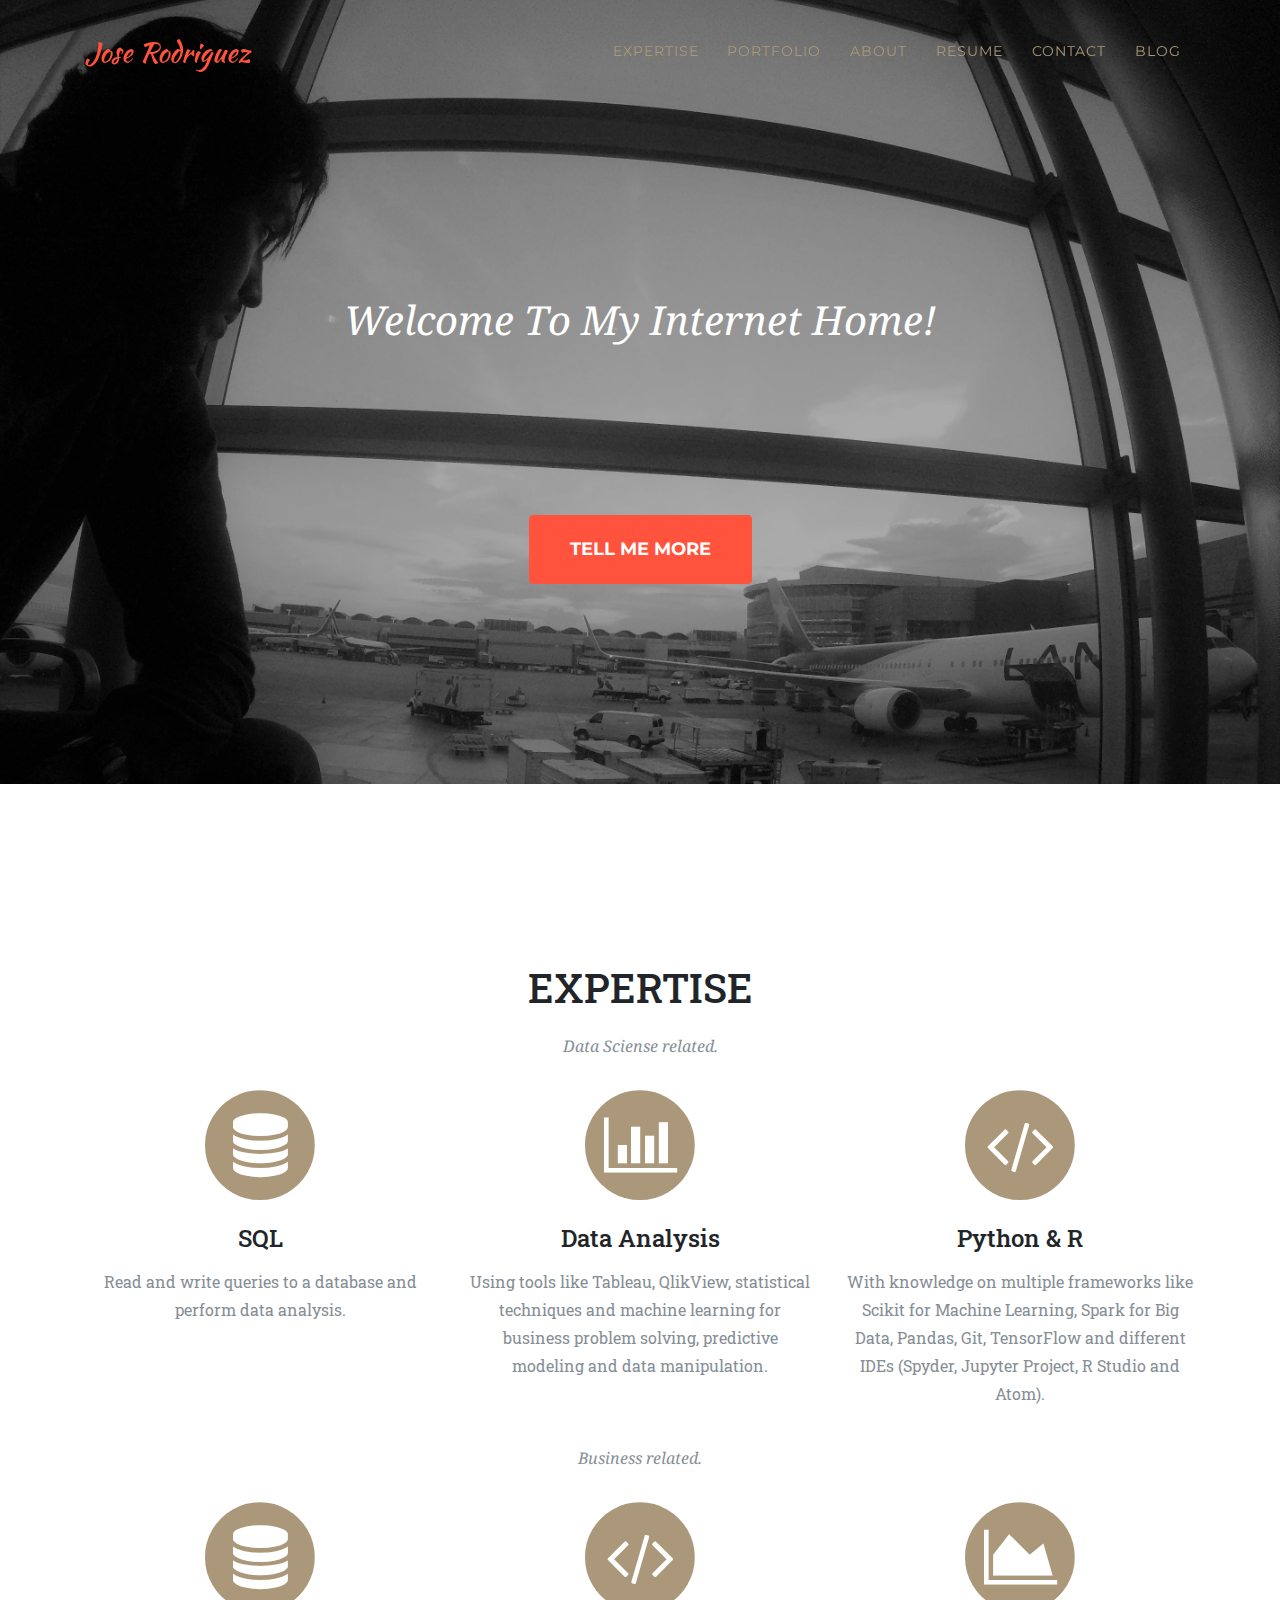
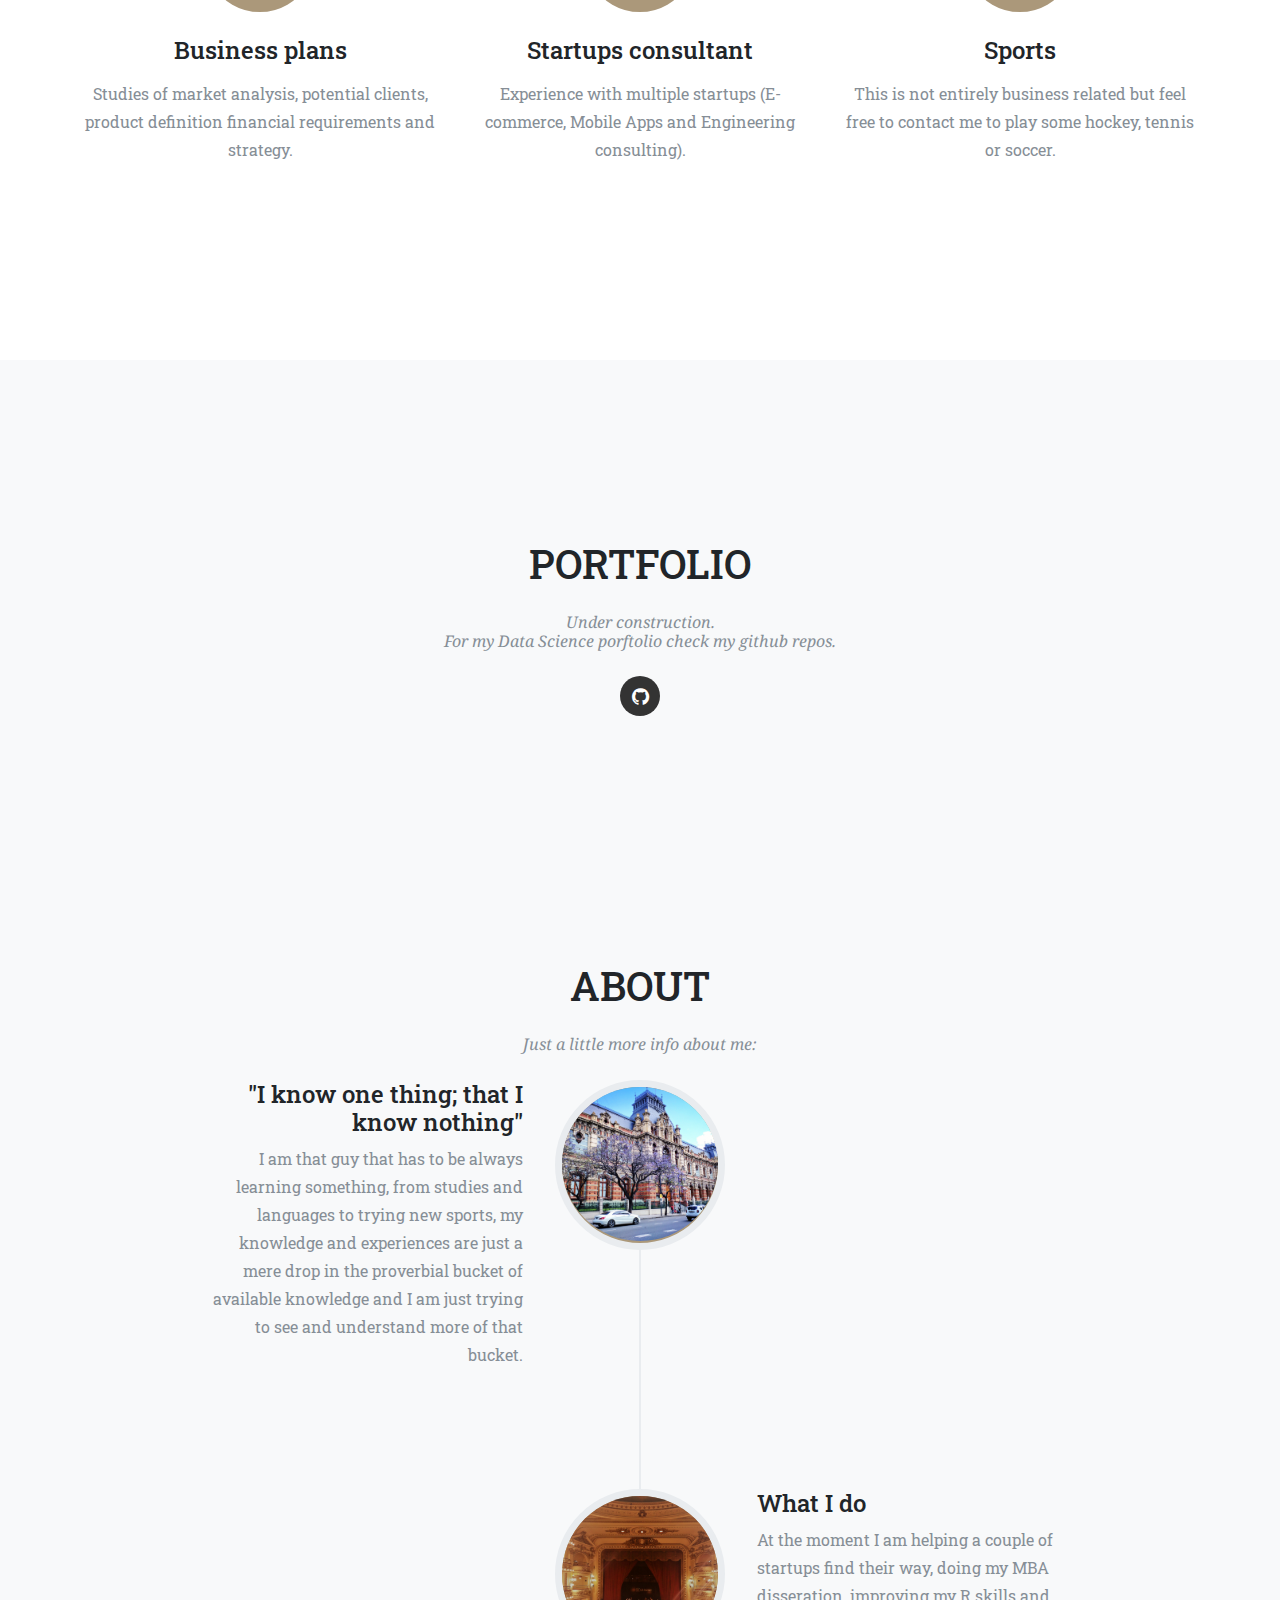
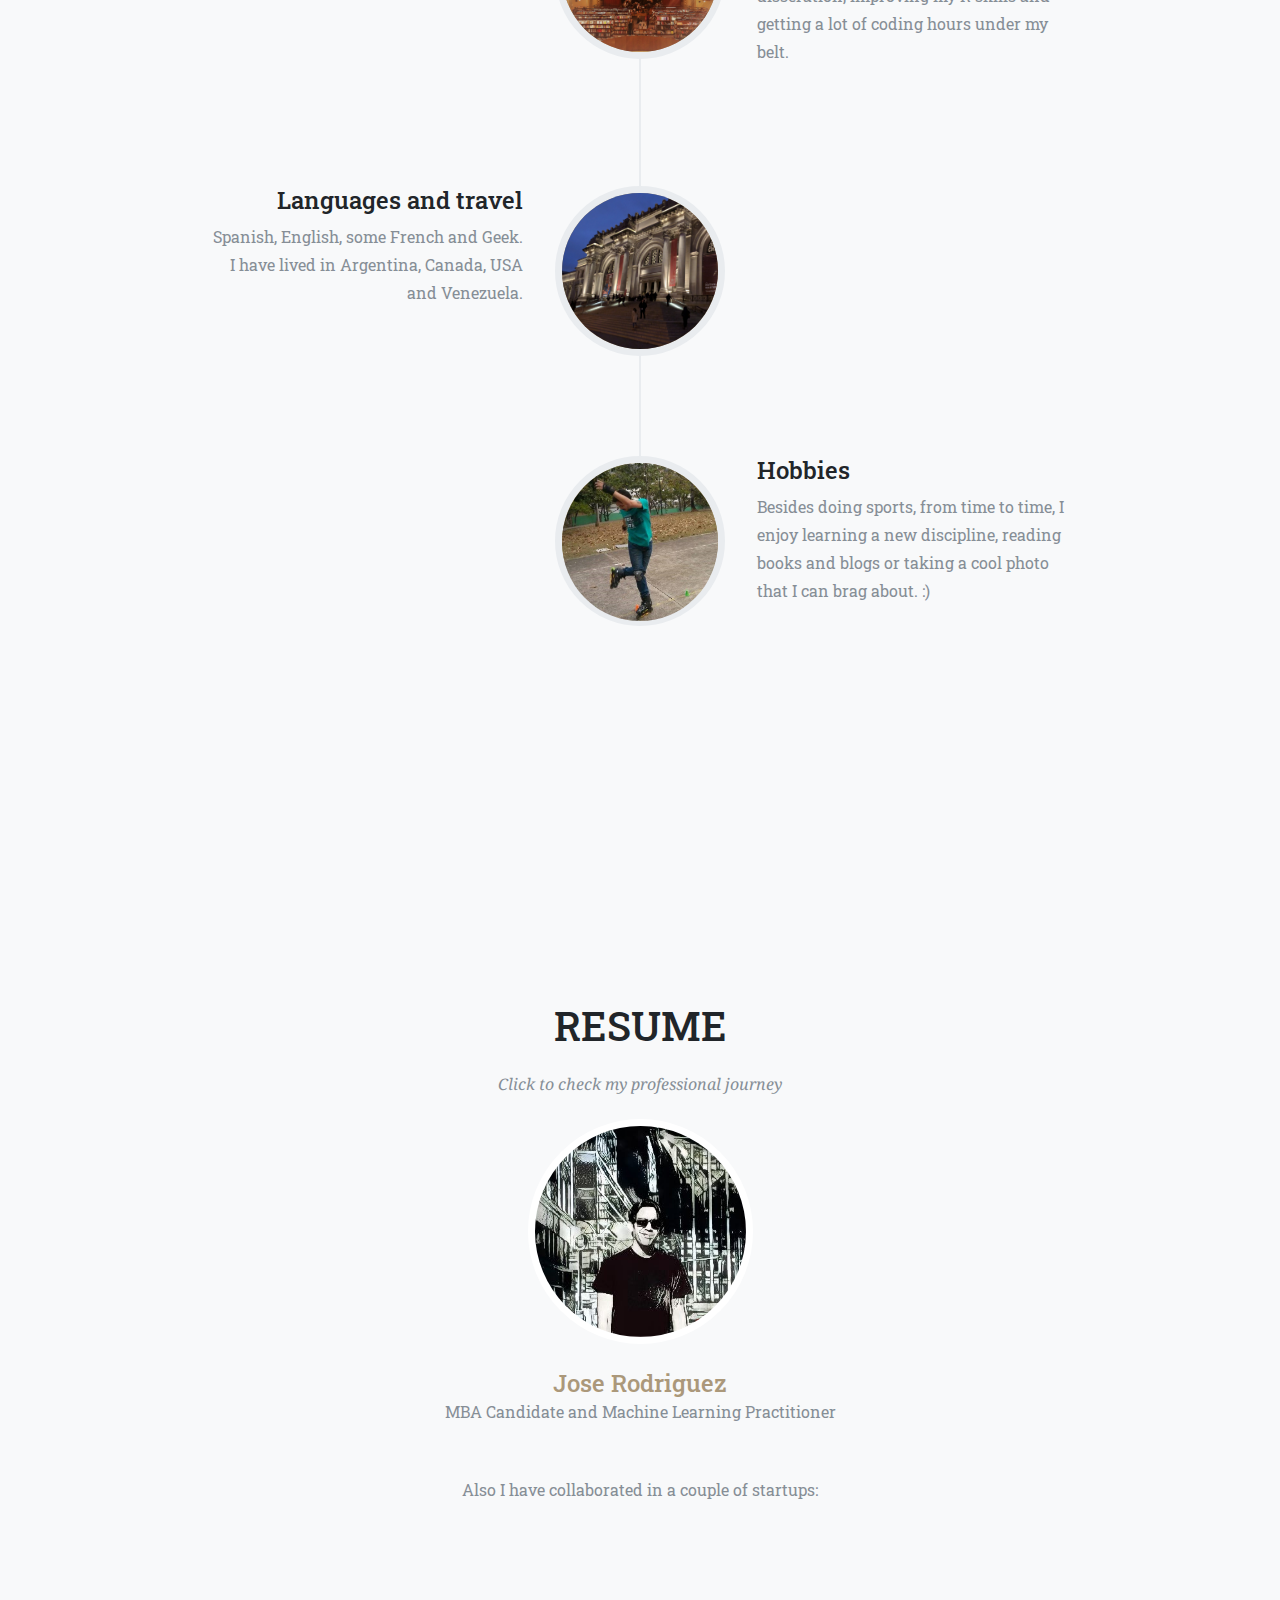
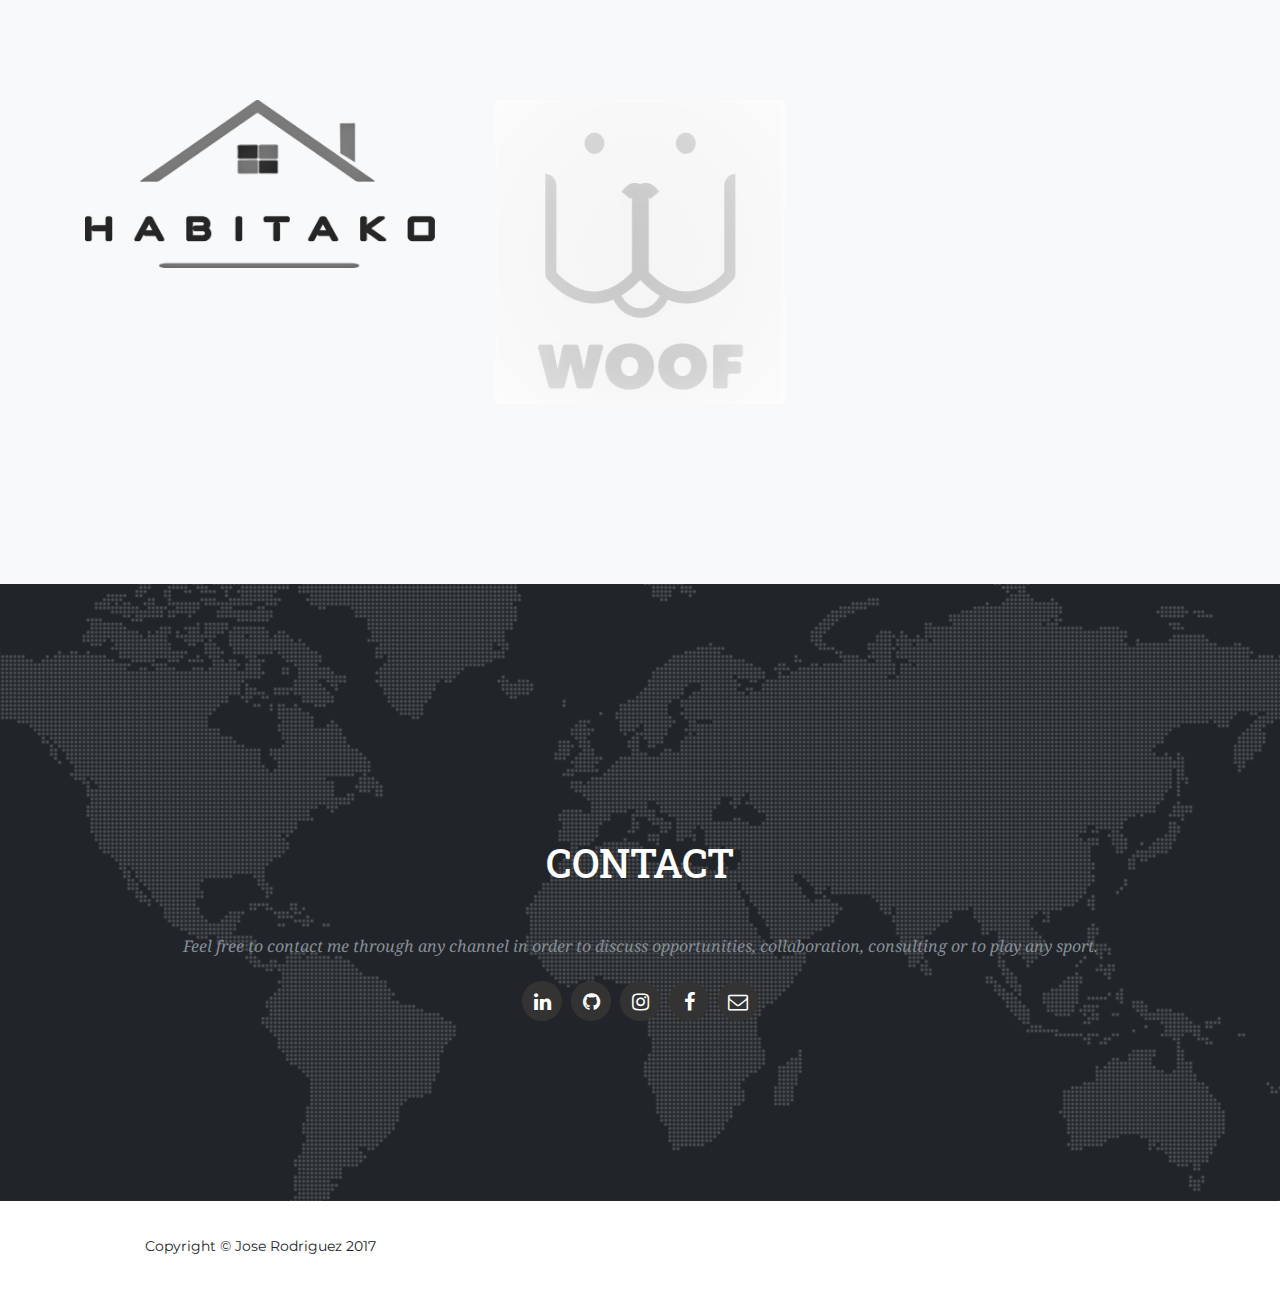
<file: index.html>
<!DOCTYPE html>
<html lang="en">

  <head>
    <!-- Global site tag (gtag.js) - Google Analytics -->
    <script async src="https://www.googletagmanager.com/gtag/js?id=UA-111824912-1"></script>
    <script>
      window.dataLayer = window.dataLayer || [];
      function gtag(){dataLayer.push(arguments);}
      gtag('js', new Date());

      gtag('config', 'UA-111824912-1');
    </script>

    <meta charset="utf-8">
    <meta name="viewport" content="width=device-width, initial-scale=1, shrink-to-fit=no">
    <meta name="description" content="Jose Rodriguez personal website, data science portfolio and blog.">
    <meta name="author" content="Jose Rodriguez">

    <title>Jose Rodriguez</title>

    <!-- Bootstrap core CSS -->
    <link href="vendor/bootstrap/css/bootstrap.min.css" rel="stylesheet">

    <!-- Custom fonts for this template -->
    <link href="vendor/font-awesome/css/font-awesome.min.css" rel="stylesheet" type="text/css">
    <link href="https://fonts.googleapis.com/css?family=Montserrat:400,700" rel="stylesheet" type="text/css">
    <link href='https://fonts.googleapis.com/css?family=Kaushan+Script' rel='stylesheet' type='text/css'>
    <link href='https://fonts.googleapis.com/css?family=Droid+Serif:400,700,400italic,700italic' rel='stylesheet' type='text/css'>
    <link href='https://fonts.googleapis.com/css?family=Roboto+Slab:400,100,300,700' rel='stylesheet' type='text/css'>

    <!-- Custom styles for this template -->
    <link href="css/agency.min.css" rel="stylesheet">

  </head>

  <body id="page-top">

    <!-- Navigation -->
    <nav class="navbar navbar-expand-lg navbar-dark fixed-top" id="mainNav">
      <div class="container">
        <a class="navbar-brand js-scroll-trigger" href="#page-top">Jose Rodriguez</a>
        <button class="navbar-toggler navbar-toggler-right" type="button" data-toggle="collapse" data-target="#navbarResponsive" aria-controls="navbarResponsive" aria-expanded="false" aria-label="Toggle navigation">
          Menu
          <i class="fa fa-bars"></i>
        </button>
        <div class="collapse navbar-collapse" id="navbarResponsive">
          <ul class="navbar-nav text-uppercase ml-auto">
            <li class="nav-item">
              <a class="nav-link js-scroll-trigger" href="#expertise">Expertise</a>
            </li>
            <li class="nav-item">
              <a class="nav-link js-scroll-trigger" href="#portfolio">Portfolio</a>
            </li>
            <li class="nav-item">
              <a class="nav-link js-scroll-trigger" href="#about">About</a>
            </li>
            <li class="nav-item">
              <a class="nav-link js-scroll-trigger" href="#resume">Resume</a>
            </li>
            <li class="nav-item">
              <a class="nav-link js-scroll-trigger" href="#contact">Contact</a>
            </li>
            <li class="nav-item">
              <a class="nav-link js-scroll-trigger" href="./blog.html">Blog</a>
            </li>
          </ul>
        </div>
      </div>
    </nav>

    <!-- Header -->
    <header class="masthead">
      <div class="container">
        <div class="intro-text">
          <div class="intro-lead-in">Welcome To My Internet Home!</div>
          <!-- <div class="intro-heading text-uppercase">Feel free to look around</div> -->
          <a class="btn btn-primary btn-xl text-uppercase js-scroll-trigger" href="#expertise">Tell Me More</a>
        </div>
      </div>
    </header>

    <!-- Expertise -->
    <section id="expertise">
      <div class="container">
        <div class="row">
          <div class="col-lg-12 text-center">
            <h2 class="section-heading text-uppercase">Expertise</h2>
            <h3 class="section-subheading text-muted">Data Sciense related.</h3>
          </div>
        </div>
        <div class="row text-center">
          <div class="col-md-4">
            <span class="fa-stack fa-4x">
              <i class="fa fa-circle fa-stack-2x text-primary"></i>
              <i class="fa fa-database fa-stack-1x fa-inverse"></i>
            </span>
            <h4 class="service-heading">SQL</h4>
            <p class="text-muted">Read and write queries to a database and perform data analysis.</p>
          </div>
          <div class="col-md-4">
            <span class="fa-stack fa-4x">
              <i class="fa fa-circle fa-stack-2x text-primary"></i>
              <i class="fa fa-bar-chart fa-stack-1x fa-inverse"></i>
            </span>
            <h4 class="service-heading">Data Analysis </h4>
            <p class="text-muted">Using tools like Tableau, QlikView, statistical techniques and machine learning for business problem solving, predictive modeling and data manipulation.</p>
          </div>
          <div class="col-md-4">
            <span class="fa-stack fa-4x">
              <i class="fa fa-circle fa-stack-2x text-primary"></i>
              <i class="fa fa-code fa-stack-1x fa-inverse"></i>
            </span>
            <h4 class="service-heading">Python & R</h4>
            <p class="text-muted">With knowledge on multiple frameworks like Scikit for Machine Learning, Spark for Big Data, Pandas, Git, TensorFlow and different IDEs (Spyder, Jupyter Project, R Studio and Atom).</p>
          </div>
        </div>
      </div>
      <div class="container">
        <div class="row">
          <div class="col-lg-12 text-center">
            <h3 class="section-subheading text-muted">Business related.</h3>
          </div>
        </div>
        <div class="row text-center">
          <div class="col-md-4">
            <span class="fa-stack fa-4x">
              <i class="fa fa-circle fa-stack-2x text-primary"></i>
              <i class="fa fa-database fa-stack-1x fa-inverse"></i>
            </span>
            <h4 class="service-heading">Business plans</h4>
            <p class="text-muted">Studies of market analysis, potential clients, product definition financial requirements and strategy.</p>
          </div>
          <div class="col-md-4">
            <span class="fa-stack fa-4x">
              <i class="fa fa-circle fa-stack-2x text-primary"></i>
              <i class="fa fa-code fa-stack-1x fa-inverse"></i>
            </span>
            <h4 class="service-heading">Startups consultant</h4>
            <p class="text-muted">Experience with multiple startups (E-commerce, Mobile Apps and Engineering consulting).</p>
          </div>
          <div class="col-md-4">
            <span class="fa-stack fa-4x">
              <i class="fa fa-circle fa-stack-2x text-primary"></i>
              <i class="fa fa-area-chart fa-stack-1x fa-inverse"></i>
            </span>
            <h4 class="service-heading">Sports</h4>
            <p class="text-muted">This is not entirely business related but feel free to contact me to play some hockey, tennis or soccer.</p>
          </div>
        </div>
      </div>
    </section>

    <!-- Portfolio Grid -->
    <section class="bg-light" id="portfolio">
      <div class="container">
        <div class="row">
          <div class="col-lg-12 text-center">
            <h2 class="section-heading text-uppercase">Portfolio</h2>
            <h3 class="section-subheading text-muted">Under construction.<br>For my Data Science porftolio check my github repos.</h3>
            <ul class="list-inline social-buttons">
              <li class="list-inline-item">
                <a href="https://github.com/joseajrv">
                  <i class="fa fa-github"></i>
                  <p><br />
                    <br />
                  </p>
                </a>
              </li>
            </ul>
          </div>
        </div>
        <!--
        <div class="row">
          <div class="col-md-4 col-sm-6 portfolio-item">
            <a class="portfolio-link" data-toggle="modal" href="#portfolioModal1">
              <div class="portfolio-hover">
                <div class="portfolio-hover-content">
                  <i class="fa fa-plus fa-3x"></i>
                </div>
              </div>
              <img class="img-fluid" src="img/portfolio/01-thumbnail.jpg" alt="">
            </a>
            <div class="portfolio-caption">
              <h4>Threads</h4>
              <p class="text-muted">Illustration</p>
            </div>
          </div>
          <div class="col-md-4 col-sm-6 portfolio-item">
            <a class="portfolio-link" data-toggle="modal" href="#portfolioModal2">
              <div class="portfolio-hover">
                <div class="portfolio-hover-content">
                  <i class="fa fa-plus fa-3x"></i>
                </div>
              </div>
              <img class="img-fluid" src="img/portfolio/02-thumbnail.jpg" alt="">
            </a>
            <div class="portfolio-caption">
              <h4>Explore</h4>
              <p class="text-muted">Graphic Design</p>
            </div>
          </div>
          <div class="col-md-4 col-sm-6 portfolio-item">
            <a class="portfolio-link" data-toggle="modal" href="#portfolioModal3">
              <div class="portfolio-hover">
                <div class="portfolio-hover-content">
                  <i class="fa fa-plus fa-3x"></i>
                </div>
              </div>
              <img class="img-fluid" src="img/portfolio/03-thumbnail.jpg" alt="">
            </a>
            <div class="portfolio-caption">
              <h4>Finish</h4>
              <p class="text-muted">Identity</p>
            </div>
          </div>
          <div class="col-md-4 col-sm-6 portfolio-item">
            <a class="portfolio-link" data-toggle="modal" href="#portfolioModal4">
              <div class="portfolio-hover">
                <div class="portfolio-hover-content">
                  <i class="fa fa-plus fa-3x"></i>
                </div>
              </div>
              <img class="img-fluid" src="img/portfolio/04-thumbnail.jpg" alt="">
            </a>
            <div class="portfolio-caption">
              <h4>Lines</h4>
              <p class="text-muted">Branding</p>
            </div>
          </div>
          <div class="col-md-4 col-sm-6 portfolio-item">
            <a class="portfolio-link" data-toggle="modal" href="#portfolioModal5">
              <div class="portfolio-hover">
                <div class="portfolio-hover-content">
                  <i class="fa fa-plus fa-3x"></i>
                </div>
              </div>
              <img class="img-fluid" src="img/portfolio/05-thumbnail.jpg" alt="">
            </a>
            <div class="portfolio-caption">
              <h4>Southwest</h4>
              <p class="text-muted">Website Design</p>
            </div>
          </div>
          <div class="col-md-4 col-sm-6 portfolio-item">
            <a class="portfolio-link" data-toggle="modal" href="#portfolioModal6">
              <div class="portfolio-hover">
                <div class="portfolio-hover-content">
                  <i class="fa fa-plus fa-3x"></i>
                </div>
              </div>
              <img class="img-fluid" src="img/portfolio/06-thumbnail.jpg" alt="">
            </a>
            <div class="portfolio-caption">
              <h4>Window</h4>
              <p class="text-muted">Photography</p>
            </div>
          </div>
        </div>
      </div>
    </section>
  -->
    <!-- About -->
    <section id="about">
      <div class="container">
        <div class="row">
          <div class="col-lg-12 text-center">
            <h2 class="section-heading text-uppercase">About</h2>
            <h3 class="section-subheading text-muted">Just a little more info about me:</h3>
          </div>
        </div>
        <div class="row">
          <div class="col-lg-12">
            <ul class="timeline">
              <li>
                <div class="timeline-image">
                  <img class="rounded-circle img-fluid" src="img/about/1.jpg" alt="">
                </div>
                <div class="timeline-panel">
                  <div class="timeline-heading">
                    <h4 class="subheading">"I know one thing; that I know nothing"</h4>
                  </div>
                  <div class="timeline-body">
                    <p class="text-muted">I am that guy that has to be always learning something, from studies and languages to trying new sports, my knowledge and experiences are just a mere drop in the proverbial bucket of available knowledge and I am just trying to see and understand more of that bucket.</p>
                  </div>
                </div>
              </li>
              <li class="timeline-inverted">
                <div class="timeline-image">
                  <img class="rounded-circle img-fluid" src="img/about/2.jpg" alt="">
                </div>
                <div class="timeline-panel">
                  <div class="timeline-heading">
                    <h4>What I do</h4>
                  </div>
                  <div class="timeline-body">
                    <p class="text-muted">At the moment I am helping a couple of startups find their way, doing my MBA disseration, improving my R skills and getting a lot of coding hours under my belt.</p>
                  </div>
                </div>
              </li>
              <li>
                <div class="timeline-image">
                  <img class="rounded-circle img-fluid" src="img/about/3.jpg" alt="">
                </div>
                <div class="timeline-panel">
                  <div class="timeline-heading">
                    <h4>Languages and travel</h4>
                  </div>
                  <div class="timeline-body">
                    <p class="text-muted">Spanish, English, some French and Geek.<br>I have lived in Argentina, Canada, USA and Venezuela.</p>
                  </div>
                </div>
              </li>
              <li class="timeline-inverted">
                <div class="timeline-image">
                  <img class="rounded-circle img-fluid" src="img/about/4.jpg" alt="">
                </div>
                <div class="timeline-panel">
                  <div class="timeline-heading">
                    <h4>Hobbies</h4>
                  </div>
                  <div class="timeline-body">
                    <p class="text-muted">Besides doing sports, from time to time, I enjoy learning a new discipline, reading books and blogs or taking a cool photo that I can brag about. :)</p>
                  </div>
                </div>
              </li>
            </ul>
          </div>
        </div>
      </div>
    </section>

    <!-- Resume -->
    <section class="bg-light" id="resume">
      <div class="container">
        <div class="row">
          <div class="col-lg-12 text-center">
            <h2 class="section-heading text-uppercase">Resume</h2>
            <a href="./resume.html">
            <h3 class="section-subheading text-muted">Click to check my professional journey</h3>
          </div>
        </div>
          <div class="col-sm-12">
            <div class="team-member">
              <img class="mx-auto rounded-circle" src="img/team/3.jpg" alt="">
              <h4>Jose Rodriguez</h4>
              <p class="text-muted">MBA Candidate and Machine Learning Practitioner</p></a>
            </div>
          </div>
        </div>
        <div class="row">
          <div class="col-lg-8 mx-auto text-center">
            <p class="large text-muted">Also I have collaborated in a couple of startups:</p>
          </div>
        </div>
      </div>
      <div class="container">
        <div class="row">
          <div class="col-md-4 col-sm-4">
            <!-- <a href="#"> -->
              <img class="img-fluid d-block mx-auto" src="img/logos/envato.jpg" alt="">
            <!-- </a> -->
          </div>
          <div class="col-md-4 col-sm-4">
            <!-- <a href="#"> -->
              <img class="img-fluid d-block mx-auto" src="img/logos/designmodo.jpg" alt="">
            <!-- </a> -->
          </div>
          </div>
        </div>
      </div>
    </section>

    <!-- Contact -->
    <section id="contact">
      <div class="container">
        <div class="row">
          <div class="col-lg-12 text-center">
            <h2 class="section-heading text-uppercase">Contact</h2>
            <h3 class="section-subheading text-muted">Feel free to contact me through any channel in order to discuss opportunities, collaboration, consulting or to play any sport.</h3>
            <ul class="list-inline social-buttons">
              <li class="list-inline-item">
                <a href="https://www.linkedin.com/in/joseajrv/">
                  <i class="fa fa-linkedin"></i>
                </a>
              </li>
              <li class="list-inline-item">
                <a href="https://github.com/joseajrv">
                  <i class="fa fa-github"></i>
                </a>
              </li>
              <li class="list-inline-item">
                <a href="https://www.instagram.com/Joseajrv">
                  <i class="fa fa-instagram"></i>
                </a>
              </li>
              <li class="list-inline-item">
                <a href="https://www.facebook.com/joseajrodriguezv">
                  <i class="fa fa-facebook"></i>
                </a>
              </li>
              <li class="list-inline-item">
                <a href="mailto:joseajrv@gmail.com">
                  <i class="fa fa-envelope-o"></i>
                </a>
              </li>
            </ul>
          </div>
        </div>
        </div>
      </div>
    </section>

    <!-- Footer -->
    <footer>
      <div class="container">
        <div class="row">
          <div class="col-md-4">
            <span class="copyright">Copyright &copy; Jose Rodriguez 2017</span>
          </div>
        </div>
      </div>
    </footer>

    <!-- Portfolio Modals -->

    <!-- Modal 1 -->
    <div class="portfolio-modal modal fade" id="portfolioModal1" tabindex="-1" role="dialog" aria-hidden="true">
      <div class="modal-dialog">
        <div class="modal-content">
          <div class="close-modal" data-dismiss="modal">
            <div class="lr">
              <div class="rl"></div>
            </div>
          </div>
          <div class="container">
            <div class="row">
              <div class="col-lg-8 mx-auto">
                <div class="modal-body">
                  <!-- Project Details Go Here -->
                  <h2 class="text-uppercase">Project Name</h2>
                  <p class="item-intro text-muted">Lorem ipsum dolor sit amet consectetur.</p>
                  <img class="img-fluid d-block mx-auto" src="img/portfolio/01-full.jpg" alt="">
                  <p>Use this area to describe your project. Lorem ipsum dolor sit amet, consectetur adipisicing elit. Est blanditiis dolorem culpa incidunt minus dignissimos deserunt repellat aperiam quasi sunt officia expedita beatae cupiditate, maiores repudiandae, nostrum, reiciendis facere nemo!</p>
                  <ul class="list-inline">
                    <li>Date: January 2017</li>
                    <li>Client: Threads</li>
                    <li>Category: Illustration</li>
                  </ul>
                  <button class="btn btn-primary" data-dismiss="modal" type="button">
                    <i class="fa fa-times"></i>
                    Close Project</button>
                </div>
              </div>
            </div>
          </div>
        </div>
      </div>
    </div>

    <!-- Modal 2 -->
    <div class="portfolio-modal modal fade" id="portfolioModal2" tabindex="-1" role="dialog" aria-hidden="true">
      <div class="modal-dialog">
        <div class="modal-content">
          <div class="close-modal" data-dismiss="modal">
            <div class="lr">
              <div class="rl"></div>
            </div>
          </div>
          <div class="container">
            <div class="row">
              <div class="col-lg-8 mx-auto">
                <div class="modal-body">
                  <!-- Project Details Go Here -->
                  <h2 class="text-uppercase">Project Name</h2>
                  <p class="item-intro text-muted">Lorem ipsum dolor sit amet consectetur.</p>
                  <img class="img-fluid d-block mx-auto" src="img/portfolio/02-full.jpg" alt="">
                  <p>Use this area to describe your project. Lorem ipsum dolor sit amet, consectetur adipisicing elit. Est blanditiis dolorem culpa incidunt minus dignissimos deserunt repellat aperiam quasi sunt officia expedita beatae cupiditate, maiores repudiandae, nostrum, reiciendis facere nemo!</p>
                  <ul class="list-inline">
                    <li>Date: January 2017</li>
                    <li>Client: Explore</li>
                    <li>Category: Graphic Design</li>
                  </ul>
                  <button class="btn btn-primary" data-dismiss="modal" type="button">
                    <i class="fa fa-times"></i>
                    Close Project</button>
                </div>
              </div>
            </div>
          </div>
        </div>
      </div>
    </div>

    <!-- Modal 3 -->
    <div class="portfolio-modal modal fade" id="portfolioModal3" tabindex="-1" role="dialog" aria-hidden="true">
      <div class="modal-dialog">
        <div class="modal-content">
          <div class="close-modal" data-dismiss="modal">
            <div class="lr">
              <div class="rl"></div>
            </div>
          </div>
          <div class="container">
            <div class="row">
              <div class="col-lg-8 mx-auto">
                <div class="modal-body">
                  <!-- Project Details Go Here -->
                  <h2 class="text-uppercase">Project Name</h2>
                  <p class="item-intro text-muted">Lorem ipsum dolor sit amet consectetur.</p>
                  <img class="img-fluid d-block mx-auto" src="img/portfolio/03-full.jpg" alt="">
                  <p>Use this area to describe your project. Lorem ipsum dolor sit amet, consectetur adipisicing elit. Est blanditiis dolorem culpa incidunt minus dignissimos deserunt repellat aperiam quasi sunt officia expedita beatae cupiditate, maiores repudiandae, nostrum, reiciendis facere nemo!</p>
                  <ul class="list-inline">
                    <li>Date: January 2017</li>
                    <li>Client: Finish</li>
                    <li>Category: Identity</li>
                  </ul>
                  <button class="btn btn-primary" data-dismiss="modal" type="button">
                    <i class="fa fa-times"></i>
                    Close Project</button>
                </div>
              </div>
            </div>
          </div>
        </div>
      </div>
    </div>

    <!-- Modal 4 -->
    <div class="portfolio-modal modal fade" id="portfolioModal4" tabindex="-1" role="dialog" aria-hidden="true">
      <div class="modal-dialog">
        <div class="modal-content">
          <div class="close-modal" data-dismiss="modal">
            <div class="lr">
              <div class="rl"></div>
            </div>
          </div>
          <div class="container">
            <div class="row">
              <div class="col-lg-8 mx-auto">
                <div class="modal-body">
                  <!-- Project Details Go Here -->
                  <h2 class="text-uppercase">Project Name</h2>
                  <p class="item-intro text-muted">Lorem ipsum dolor sit amet consectetur.</p>
                  <img class="img-fluid d-block mx-auto" src="img/portfolio/04-full.jpg" alt="">
                  <p>Use this area to describe your project. Lorem ipsum dolor sit amet, consectetur adipisicing elit. Est blanditiis dolorem culpa incidunt minus dignissimos deserunt repellat aperiam quasi sunt officia expedita beatae cupiditate, maiores repudiandae, nostrum, reiciendis facere nemo!</p>
                  <ul class="list-inline">
                    <li>Date: January 2017</li>
                    <li>Client: Lines</li>
                    <li>Category: Branding</li>
                  </ul>
                  <button class="btn btn-primary" data-dismiss="modal" type="button">
                    <i class="fa fa-times"></i>
                    Close Project</button>
                </div>
              </div>
            </div>
          </div>
        </div>
      </div>
    </div>

    <!-- Modal 5 -->
    <div class="portfolio-modal modal fade" id="portfolioModal5" tabindex="-1" role="dialog" aria-hidden="true">
      <div class="modal-dialog">
        <div class="modal-content">
          <div class="close-modal" data-dismiss="modal">
            <div class="lr">
              <div class="rl"></div>
            </div>
          </div>
          <div class="container">
            <div class="row">
              <div class="col-lg-8 mx-auto">
                <div class="modal-body">
                  <!-- Project Details Go Here -->
                  <h2 class="text-uppercase">Project Name</h2>
                  <p class="item-intro text-muted">Lorem ipsum dolor sit amet consectetur.</p>
                  <img class="img-fluid d-block mx-auto" src="img/portfolio/05-full.jpg" alt="">
                  <p>Use this area to describe your project. Lorem ipsum dolor sit amet, consectetur adipisicing elit. Est blanditiis dolorem culpa incidunt minus dignissimos deserunt repellat aperiam quasi sunt officia expedita beatae cupiditate, maiores repudiandae, nostrum, reiciendis facere nemo!</p>
                  <ul class="list-inline">
                    <li>Date: January 2017</li>
                    <li>Client: Southwest</li>
                    <li>Category: Website Design</li>
                  </ul>
                  <button class="btn btn-primary" data-dismiss="modal" type="button">
                    <i class="fa fa-times"></i>
                    Close Project</button>
                </div>
              </div>
            </div>
          </div>
        </div>
      </div>
    </div>

    <!-- Modal 6 -->
    <div class="portfolio-modal modal fade" id="portfolioModal6" tabindex="-1" role="dialog" aria-hidden="true">
      <div class="modal-dialog">
        <div class="modal-content">
          <div class="close-modal" data-dismiss="modal">
            <div class="lr">
              <div class="rl"></div>
            </div>
          </div>
          <div class="container">
            <div class="row">
              <div class="col-lg-8 mx-auto">
                <div class="modal-body">
                  <!-- Project Details Go Here -->
                  <h2 class="text-uppercase">Project Name</h2>
                  <p class="item-intro text-muted">Lorem ipsum dolor sit amet consectetur.</p>
                  <img class="img-fluid d-block mx-auto" src="img/portfolio/06-full.jpg" alt="">
                  <p>Use this area to describe your project. Lorem ipsum dolor sit amet, consectetur adipisicing elit. Est blanditiis dolorem culpa incidunt minus dignissimos deserunt repellat aperiam quasi sunt officia expedita beatae cupiditate, maiores repudiandae, nostrum, reiciendis facere nemo!</p>
                  <ul class="list-inline">
                    <li>Date: January 2017</li>
                    <li>Client: Window</li>
                    <li>Category: Photography</li>
                  </ul>
                  <button class="btn btn-primary" data-dismiss="modal" type="button">
                    <i class="fa fa-times"></i>
                    Close Project</button>
                </div>
              </div>
            </div>
          </div>
        </div>
      </div>
    </div>

    <!-- Bootstrap core JavaScript -->
    <script src="vendor/jquery/jquery.min.js"></script>
    <script src="vendor/bootstrap/js/bootstrap.bundle.min.js"></script>

    <!-- Plugin JavaScript -->
    <script src="vendor/jquery-easing/jquery.easing.min.js"></script>

    <!-- Contact form JavaScript -->
    <script src="js/jqBootstrapValidation.js"></script>
    <script src="js/contact_me.js"></script>

    <!-- Custom scripts for this template -->
    <script src="js/agency.min.js"></script>

  </body>

</html>
</file>
<file: css/agency.min.css>
/*!
 * Start Bootstrap - Agency v4.0.0-beta.2 (https://startbootstrap.com/template-overviews/agency)
 * Copyright 2013-2017 Start Bootstrap
 * Licensed under MIT (https://github.com/BlackrockDigital/startbootstrap-agency/blob/master/LICENSE)
 */

body {
  overflow-x: hidden;
  font-family: 'Roboto Slab', 'Helvetica Neue', Helvetica, Arial, sans-serif
}

p {
  line-height: 1.75
}

a {
  color: #ab987a
}

a:hover {
  color: #ab897a
}

.text-primary {
  color: #ab987a !important
}

h1, , h3, h4, h5, h6 {
  font-weight: 700;
  font-family: Montserrat, 'Helvetica Neue', Helvetica, Arial, sans-serif
}

section {
  padding: 100px 0
}

section h2.section-heading {
  font-size: 40px;
  margin-top: 0;
  margin-bottom: 15px
}

section h3.section-subheading {
  font-size: 16px;
  font-weight: 400;
  font-style: italic;
  margin-top: 25px;
  margin-bottom: 25px;
  text-transform: none;
  font-family: 'Droid Serif', 'Helvetica Neue', Helvetica, Arial, sans-serif
}

@media (min-width:768px) {
  section {
    padding: 180px 0
  }
}

.btn {
  font-family: Montserrat, 'Helvetica Neue', Helvetica, Arial, sans-serif;
  font-weight: 700
}

.btn-xl {
  font-size: 18px;
  padding: 20px 40px
}

.btn-primary {
  background-color: #ff533d;
  border-color: #ff533d
}

.btn-primary:active, .btn-primary:focus, .btn-primary:hover {
  background-color: #fec810 !important;
  border-color: #fec810 !important;
  color: #fff
}

.btn-primary:active, .btn-primary:focus {
  box-shadow: 0 0 0 .2rem rgba(254, 209, 55, .5) !important
}

::-moz-selection {
  background: #ab987a;
  text-shadow: none
}

::selection {
  background: #ab987a;
  text-shadow: none
}

img::selection {
  background: 0 0
}

img::-moz-selection {
  background: 0 0
}

body {
  -webkit-tap-highlight-color: #ab987a
}

#mainNav {
  background-color: #212529
}

#mainNav .navbar-toggler {
  font-size: 12px;
  right: 0;
  padding: 13px;
  text-transform: uppercase;
  color: #fff;
  border: 0;
  background-color: #ab987a;
  font-family: Montserrat, 'Helvetica Neue', Helvetica, Arial, sans-serif
}

#mainNav .navbar-brand {
  color: #ff533d;
  font-family: 'Kaushan Script', 'Helvetica Neue', Helvetica, Arial, cursive
}

#mainNav .navbar-brand.active, #mainNav .navbar-brand:active, #mainNav .navbar-brand:focus, #mainNav .navbar-brand:hover {
  color: #ab987a
}

#mainNav .navbar-nav .nav-item .nav-link {
  font-size: 90%;
  font-weight: 400;
  padding: .75em 0;
  letter-spacing: 1px;
  color: #ab987a;
  font-family: Montserrat, 'Helvetica Neue', Helvetica, Arial, sans-serif
}

#mainNav .navbar-nav .nav-item .nav-link.active, #mainNav .navbar-nav .nav-item .nav-link:hover {
  color: #ff533d
}

@media (min-width:992px) {
  #mainNav {
    padding-top: 25px;
    padding-bottom: 25px;
    -webkit-transition: padding-top .3s, padding-bottom .3s;
    -moz-transition: padding-top .3s, padding-bottom .3s;
    transition: padding-top .3s, padding-bottom .3s;
    border: none;
    background-color: transparent
  }
  #mainNav .navbar-brand {
    font-size: 1.75em;
    -webkit-transition: all .3s;
    -moz-transition: all .3s;
    transition: all .3s
  }
  #mainNav .navbar-nav .nav-item .nav-link {
    padding: 1.1em 1em !important
  }
  #mainNav.navbar-shrink {
    padding-top: 0;
    padding-bottom: 0;
    background-color: #212529
  }
  #mainNav.navbar-shrink .navbar-brand {
    font-size: 1.25em;
    padding: 12px 0
  }
}

header.masthead {
  text-align: center;
  color: #fff;
  background-image: url(../img/header-bg.jpg);
  background-repeat: no-repeat;
  background-attachment: scroll;
  background-position: center center;
  -webkit-background-size: cover;
  -moz-background-size: cover;
  -o-background-size: cover;
  background-size: cover
}

header.masthead .intro-text {
  padding-top: 150px;
  padding-bottom: 100px
}

header.masthead .intro-text .intro-lead-in {
  font-size: 22px;
  font-style: italic;
  line-height: 22px;
  margin-bottom: 25px;
  font-family: 'Droid Serif', 'Helvetica Neue', Helvetica, Arial, sans-serif
}

header.masthead .intro-text .intro-heading {
  font-size: 50px;
  font-weight: 700;
  line-height: 50px;
  margin-bottom: 25px;
  font-family: Montserrat, 'Helvetica Neue', Helvetica, Arial, sans-serif
}

@media (min-width:768px) {
  header.masthead .intro-text {
    padding-top: 300px;
    padding-bottom: 200px
  }
  header.masthead .intro-text .intro-lead-in {
    font-size: 40px;
    font-style: italic;
    line-height: 40px;
    margin-bottom: 175px;
    font-family: 'Droid Serif', 'Helvetica Neue', Helvetica, Arial, sans-serif
  }
  header.masthead .intro-text .intro-heading {
    font-size: 75px;
    font-weight: 700;
    line-height: 75px;
    margin-bottom: 50px;
    font-family: Montserrat, 'Helvetica Neue', Helvetica, Arial, sans-serif
  }
}

.service-heading {
  margin: 15px 0;
  text-transform: none
}

#portfolio .portfolio-item {
  right: 0;
  margin: 0 0 15px
}

#portfolio .portfolio-item .portfolio-link {
  position: relative;
  display: block;
  max-width: 400px;
  margin: 0 auto;
  cursor: pointer
}

#portfolio .portfolio-item .portfolio-link .portfolio-hover {
  position: absolute;
  width: 100%;
  height: 100%;
  -webkit-transition: all ease .5s;
  -moz-transition: all ease .5s;
  transition: all ease .5s;
  opacity: 0;
  background: rgba(254, 209, 54, .9)
}

#portfolio .portfolio-item .portfolio-link .portfolio-hover:hover {
  opacity: 1
}

#portfolio .portfolio-item .portfolio-link .portfolio-hover .portfolio-hover-content {
  font-size: 20px;
  position: absolute;
  top: 50%;
  width: 100%;
  height: 20px;
  margin-top: -12px;
  text-align: center;
  color: #fff
}

#portfolio .portfolio-item .portfolio-link .portfolio-hover .portfolio-hover-content i {
  margin-top: -12px
}

#portfolio .portfolio-item .portfolio-link .portfolio-hover .portfolio-hover-content h3, #portfolio .portfolio-item .portfolio-link .portfolio-hover .portfolio-hover-content h4 {
  margin: 0
}

#portfolio .portfolio-item .portfolio-caption {
  max-width: 400px;
  margin: 0 auto;
  padding: 25px;
  text-align: center;
  background-color: #fff
}

#portfolio .portfolio-item .portfolio-caption h4 {
  margin: 0;
  text-transform: none
}

#portfolio .portfolio-item .portfolio-caption p {
  font-size: 16px;
  font-style: italic;
  margin: 0;
  font-family: 'Droid Serif', 'Helvetica Neue', Helvetica, Arial, sans-serif
}

#portfolio * {
  z-index: 2
}

@media (min-width:767px) {
  #portfolio .portfolio-item {
    margin: 0 0 30px
  }
}

.portfolio-modal {
  padding-right: 0 !important
}

.portfolio-modal .modal-dialog {
  margin: 1rem;
  max-width: 100vw
}

.portfolio-modal .modal-content {
  padding: 100px 0;
  text-align: center
}

.portfolio-modal .modal-content h2 {
  font-size: 3em;
  margin-bottom: 15px
}

.portfolio-modal .modal-content p {
  margin-bottom: 30px
}

.portfolio-modal .modal-content p.item-intro {
  font-size: 16px;
  font-style: italic;
  margin: 20px 0 30px;
  font-family: 'Droid Serif', 'Helvetica Neue', Helvetica, Arial, sans-serif
}

.portfolio-modal .modal-content ul.list-inline {
  margin-top: 0;
  margin-bottom: 30px
}

.portfolio-modal .modal-content img {
  margin-bottom: 30px
}

.portfolio-modal .modal-content button {
  cursor: pointer
}

.portfolio-modal .close-modal {
  position: absolute;
  top: 25px;
  right: 25px;
  width: 75px;
  height: 75px;
  cursor: pointer;
  background-color: transparent
}

.portfolio-modal .close-modal:hover {
  opacity: .3
}

.portfolio-modal .close-modal .lr {
  z-index: 1051;
  width: 1px;
  height: 75px;
  margin-left: 35px;
  -webkit-transform: rotate(45deg);
  -ms-transform: rotate(45deg);
  transform: rotate(45deg);
  background-color: #212529
}

.portfolio-modal .close-modal .lr .rl {
  z-index: 1052;
  width: 1px;
  height: 75px;
  -webkit-transform: rotate(90deg);
  -ms-transform: rotate(90deg);
  transform: rotate(90deg);
  background-color: #212529
}

.timeline {
  position: relative;
  padding: 0;
  list-style: none
}

.timeline:before {
  position: absolute;
  top: 0;
  bottom: 0;
  left: 40px;
  width: 2px;
  margin-left: -1.5px;
  content: '';
  background-color: #e9ecef
}

.timeline>li {
  position: relative;
  min-height: 50px;
  margin-bottom: 50px
}

.timeline>li:after, .timeline>li:before {
  display: table;
  content: ' '
}

.timeline>li:after {
  clear: both
}

.timeline>li .timeline-panel {
  position: relative;
  float: right;
  width: 100%;
  padding: 0 20px 0 100px;
  text-align: left
}

.timeline>li .timeline-panel:before {
  right: auto;
  left: -15px;
  border-right-width: 15px;
  border-left-width: 0
}

.timeline>li .timeline-panel:after {
  right: auto;
  left: -14px;
  border-right-width: 14px;
  border-left-width: 0
}

.timeline>li .timeline-image {
  position: absolute;
  z-index: 100;
  left: 0;
  width: 80px;
  height: 80px;
  margin-left: 0;
  text-align: center;
  color: #fff;
  border: 7px solid #e9ecef;
  border-radius: 100%;
  background-color: #ab987a
}

.timeline>li .timeline-image h4 {
  font-size: 10px;
  line-height: 14px;
  margin-top: 12px
}

.timeline>li.timeline-inverted>.timeline-panel {
  float: right;
  padding: 0 20px 0 100px;
  text-align: left
}

.timeline>li.timeline-inverted>.timeline-panel:before {
  right: auto;
  left: -15px;
  border-right-width: 15px;
  border-left-width: 0
}

.timeline>li.timeline-inverted>.timeline-panel:after {
  right: auto;
  left: -14px;
  border-right-width: 14px;
  border-left-width: 0
}

.timeline>li:last-child {
  margin-bottom: 0
}

.timeline .timeline-heading h4 {
  margin-top: 0;
  color: inherit
}

.timeline .timeline-heading h4.subheading {
  text-transform: none
}

.timeline .timeline-body>p, .timeline .timeline-body>ul {
  margin-bottom: 0
}

@media (min-width:768px) {
  .timeline:before {
    left: 50%
  }
  .timeline>li {
    min-height: 100px;
    margin-bottom: 100px
  }
  .timeline>li .timeline-panel {
    float: left;
    width: 41%;
    padding: 0 20px 20px 30px;
    text-align: right
  }
  .timeline>li .timeline-image {
    left: 50%;
    width: 100px;
    height: 100px;
    margin-left: -50px
  }
  .timeline>li .timeline-image h4 {
    font-size: 13px;
    line-height: 18px;
    margin-top: 16px
  }
  .timeline>li.timeline-inverted>.timeline-panel {
    float: right;
    padding: 0 30px 20px 20px;
    text-align: left
  }
}

@media (min-width:992px) {
  .timeline>li {
    min-height: 150px
  }
  .timeline>li .timeline-panel {
    padding: 0 20px 20px
  }
  .timeline>li .timeline-image {
    width: 150px;
    height: 150px;
    margin-left: -75px
  }
  .timeline>li .timeline-image h4 {
    font-size: 18px;
    line-height: 26px;
    margin-top: 30px
  }
  .timeline>li.timeline-inverted>.timeline-panel {
    padding: 0 20px 20px
  }
}

@media (min-width:1200px) {
  .timeline>li {
    min-height: 170px
  }
  .timeline>li .timeline-panel {
    padding: 0 20px 20px 100px
  }
  .timeline>li .timeline-image {
    width: 170px;
    height: 170px;
    margin-left: -85px
  }
  .timeline>li .timeline-image h4 {
    margin-top: 40px
  }
  .timeline>li.timeline-inverted>.timeline-panel {
    padding: 0 100px 20px 20px
  }
}

.team-member {
  margin-bottom: 50px;
  text-align: center
}

.team-member img {
  width: 225px;
  height: 225px;
  border: 7px solid #fff
}

.team-member h4 {
  margin-top: 25px;
  margin-bottom: 0;
  text-transform: none
}

.team-member p {
  margin-top: 0
}

section#contact {
  background-color: #212529;
  background-image: url(../img/map-image.png);
  background-repeat: no-repeat;
  background-position: center
}

section#contact .section-heading {
  color: #fff;
  margin-top: 75px;
  margin-bottom: 50px
}

section#contact .form-group {
  margin-bottom: 25px
}

section#contact .form-group input, section#contact .form-group textarea {
  padding: 100px
}

section#contact .form-group input.form-control {
  height: auto
}

section#contact .form-group textarea.form-control {
  height: 248px
}

section#contact .form-control:focus {
  border-color: #ff533d;
  box-shadow: none

}

section#contact ::-webkit-input-placeholder {
  font-weight: 700;
  color: #ced4da;
  font-family: Montserrat, 'Helvetica Neue', Helvetica, Arial, sans-serif
}

section#contact :-moz-placeholder {
  font-weight: 700;
  color: #ced4da;
  font-family: Montserrat, 'Helvetica Neue', Helvetica, Arial, sans-serif
}

section#contact ::-moz-placeholder {
  font-weight: 700;
  color: #ced4da;
  font-family: Montserrat, 'Helvetica Neue', Helvetica, Arial, sans-serif
}

section#contact :-ms-input-placeholder {
  font-weight: 700;
  color: #ced4da;
  font-family: Montserrat, 'Helvetica Neue', Helvetica, Arial, sans-serif
}

footer {
  padding: 25px 0;
  text-align: center
}

footer span.copyright {
  font-size: 90%;
  line-height: 40px;
  text-transform: none;
  font-family: Montserrat, 'Helvetica Neue', Helvetica, Arial, sans-serif
}

footer ul.quicklinks {
  font-size: 90%;
  line-height: 40px;
  margin-bottom: 0;
  text-transform: none;
  font-family: Montserrat, 'Helvetica Neue', Helvetica, Arial, sans-serif
}

ul.social-buttons {
  margin-bottom: 0
}

ul.social-buttons li a {
  font-size: 20px;
  line-height: 40px;
  display: block;
  width: 40px;
  height: 40px;
  -webkit-transition: all .3s;
  -moz-transition: all .3s;
  transition: all .3s;
  color: #fff;
  border-radius: 100%;
  outline: 0;
  background-color: #333
}

ul.social-buttons li a:active, ul.social-buttons li a:focus, ul.social-buttons li a:hover {
  background-color: #ab987a
}
</file>
